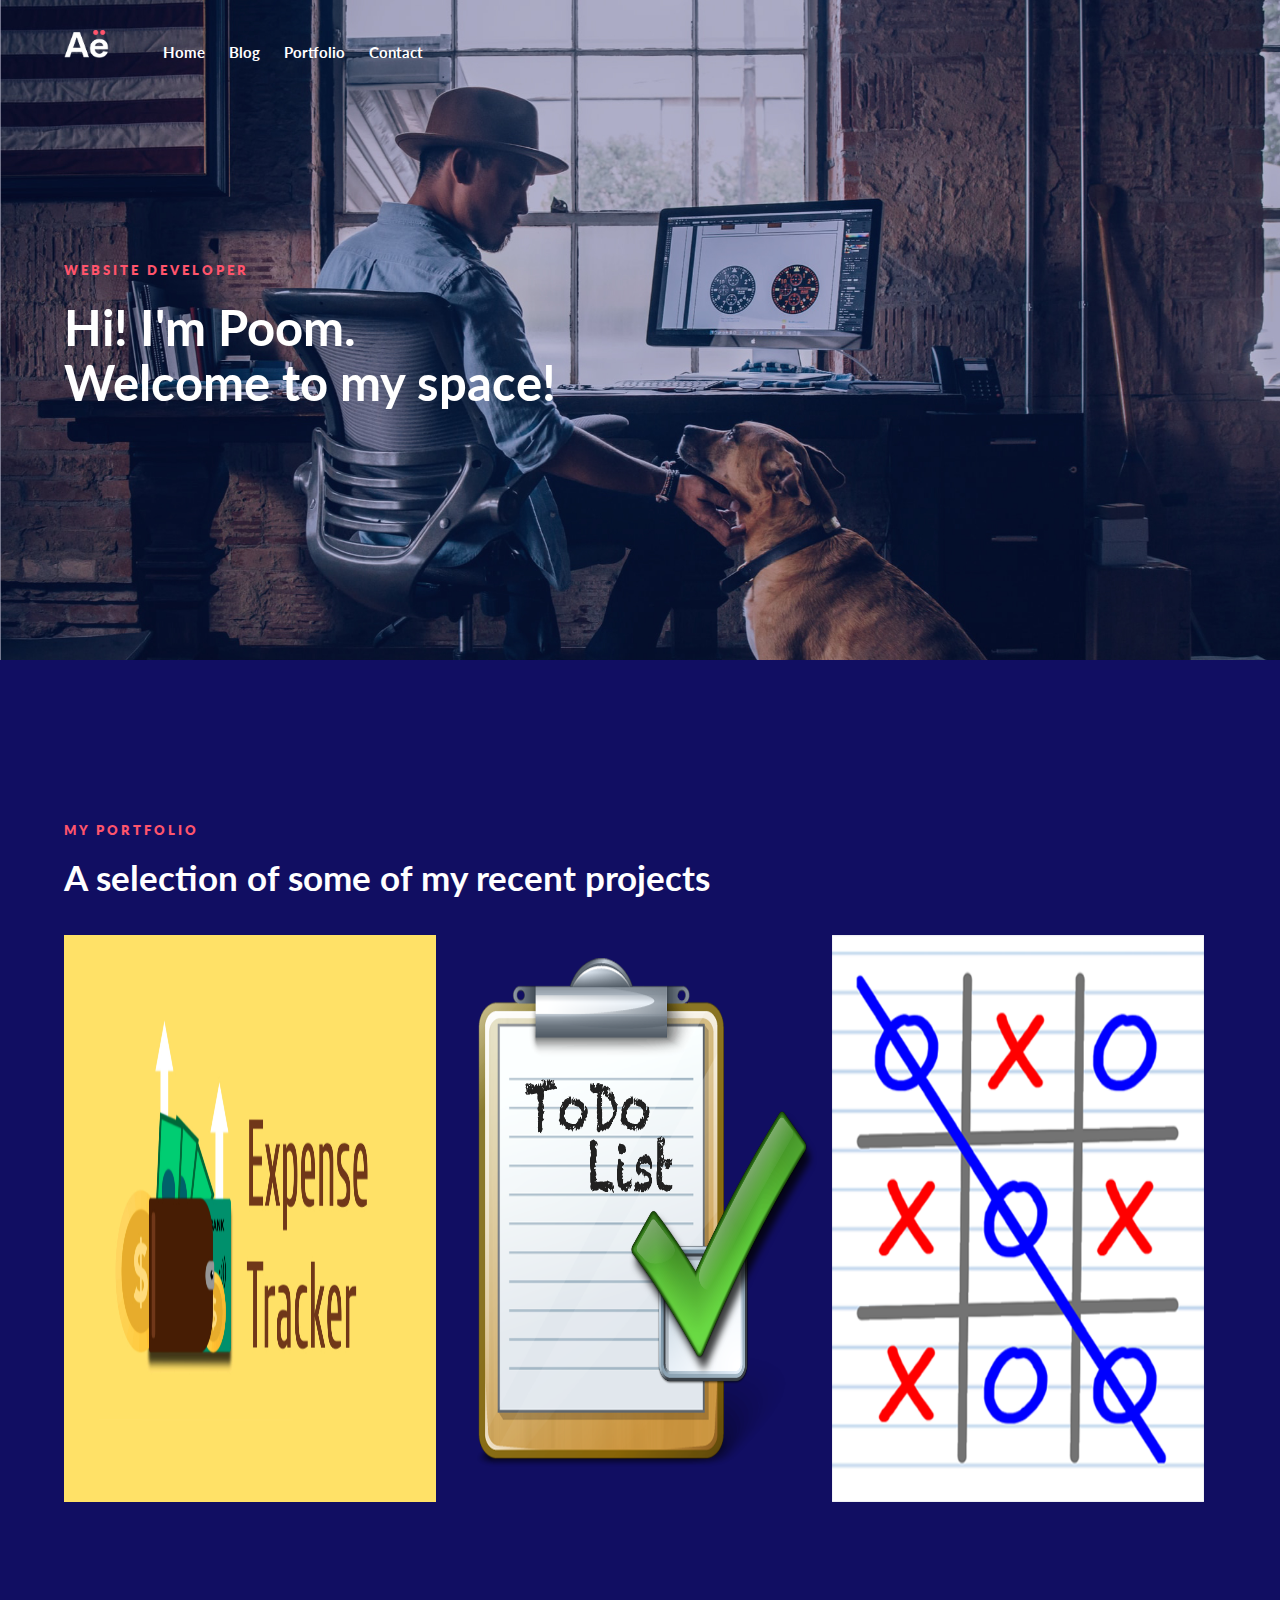
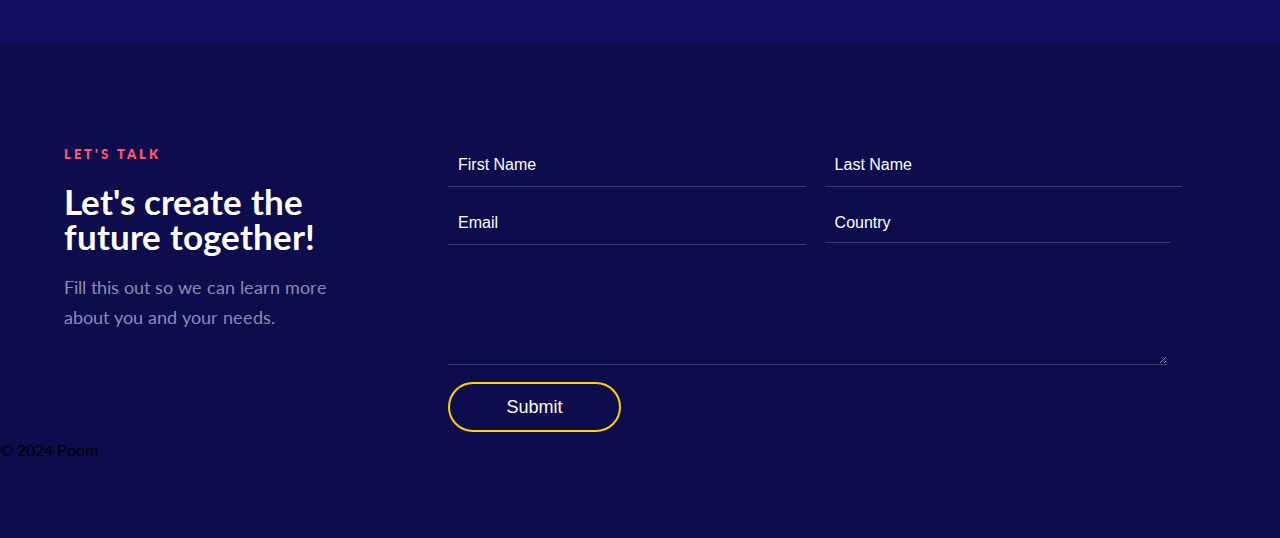
<file: my-blog/index.html>
<!doctype html>
<html lang="en">
<head>
<meta charset="utf-8">
<meta name="viewport" content="width=device-width, initial-scale=1, shrink-to-fit=no">
<meta http-equiv="X-UA-Compatible" content="IE=edge">
<title>Poom' Website</title>
<link href="assets/css/main.css" rel="stylesheet" type="text/css">
</head>

<body>
<header>
	<div class="section-wrap">
	  <div id="header-logo">
	    <img src="assets/images/logo-light.png" width="45" height="28" alt="Logo"/> </div>
  <div id="header-nav">
    <ul>
        <li><a href="index.html">Home</a></li>
        <li><a href="blog/blog.html">Blog</a></li>
        <li><a href="index.html#portfolio">Portfolio</a></li>
        <li><a href="index.html#contact">Contact</a></li>
      </ul>
  </div>
	</div>
</header>
<main>
  <section id="portfolio">
	<div class="section-wrap">
		<h3>WEBSITE DEVELOPER</h3>
		<h1>Hi! I'm Poom.<br>Welcome to my space!</h1>
	  </div>
  </section>
  <section id="work">
    <div class="section-wrap">
		<h3>MY PORTFOLIO</h3>
	  <h2>A selection of some of my recent projects</h2>
		
	  <div class="flex-grid" id="work-container">
	    <div class="col"><a href="Expense Tracker/index.html"><img src="assets/images/expense tracker.png" width="372" height="567" alt=""/></a>
		  </div>
	    <div class="col"> <a href="To Do List/index.html"> <img src="assets/images/to do list.png" width="372" height="567" alt=""/> </a> </div>
	    <div class="col"> <a href="Tic ta toe/index.html"> <img src="assets/images/tic tac toe.png" width="372" height="567" alt=""/></a></div>
      </div>
    </div>
  </section>
</main>
<footer>
	<section id="contact">
	  <div class="section-wrap flex-grid">
	    <div class="col">
			<h3 class="footer-text">Let's talk</h3>
			<h2 class="footer-text">Let's create the future together!</h2>
		  <p class="footer-text">Fill this out so we can learn more about you and your needs.</p>
	    </div>
	    <div class="col-2" id="contact-form">
			<form name="contact-form" novalidate>
			  <div class="footer-row">
				  <input name="first-name" type="text" required="required" id="first-name" placeholder="First Name">
				  <div class="form-error" id="name-error">Name Required</div>
				  <input name="last-name" type="text" required="required" id="last-name" placeholder="Last Name">
				  <div class="form-error" id="surname-error">Last Name Required</div>
				</div>
			  <div class="footer-row">
				  <input name="email" type="email" required="required" id="email" placeholder="Email">
				  <div class="form-error" id="email-error">Email Required</div>
				  <select name="country" id="country">
					  <option  value="country">Country</option>
					  <option value="malta">Malta</option>
					  <option value="france">France</option>
					  <option value="spain">Spain</option>
					  <option value="germany">Germany</option>
					  <option value="other">Other</option>
				  </select>
		      </div>
			  <div class="footer-row">
				  <textarea name="message" cols="30" rows="5" required="required" id="message"></textarea>
				  <div class="form-error" id="message-error">Message Required</div>
			  </div>
			  <div class="footer-row">
				  <button type="submit" id="submit">
				  Submit
				  </button>
		      </div>
				
            </form>
	    </div>
      </div>
    </section>
&copy; 2024 Poom
	<script type="text/javascript" src="assets/js/home.js"></script>
	</footer>
</body>
</html>
</file>
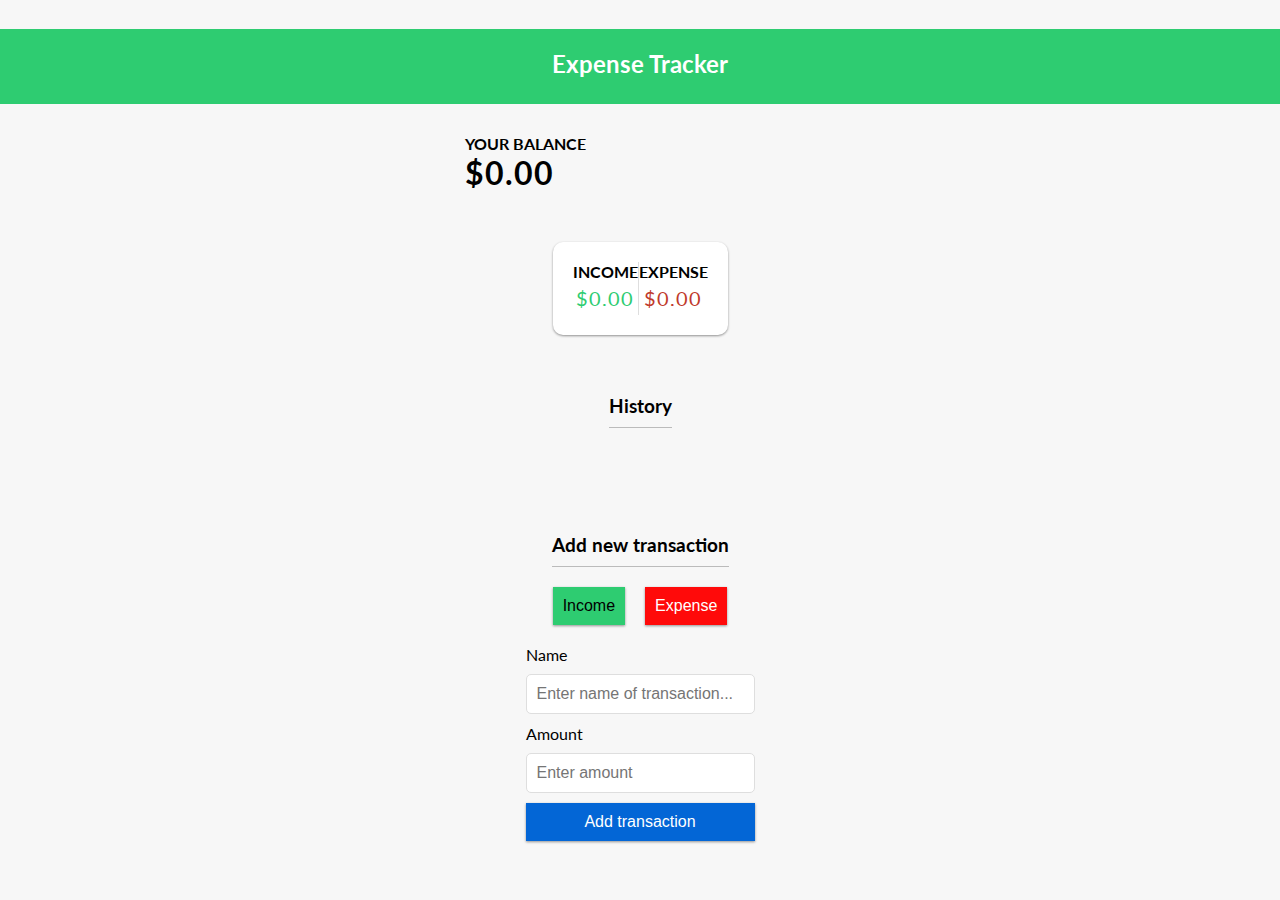
<file: my-blog/Expense Tracker/index.html>
<!DOCTYPE html>
<html lang="en">
<head>
    <meta charset="UTF-8">
    <meta name="viewport" content="width=device-width, initial-scale=1.0">
    <link rel="stylesheet" href="style.css">
    <title>Expense Tracker</title>
</head>
<body>
    <header>
        <h2>Expense Tracker</h2>
    </header>

    <div class="container">
        <h4>Your Balance</h4>
        <h1 id="balance">$0.00</h1>
    </div>

    <div class="inc-exp-container">
        <div>
            <h4>Income</h4>
            <p id="money-plus" class="money plus">+$0.00</p>
        </div>
        <div>
            <h4>Expense</h4>
            <p id="money-minus" class="money minus">-$0.00</p>
        </div>
    </div>

    <h3>History</h3>
    <ul id="list" class="list">
        <!-- List of income and expense-->
    </ul>

    <h3>Add new transaction</h3>

    <div class="selectType">
        <button class="Income selected" >Income</button>
        <button class="Expense">Expense</button>
    </div>

    <form id="form">
        <div class="form-control">
            <label for="text">Name</label>
            <input type="text" id="text" placeholder="Enter name of transaction...">
        </div>
        <div class="form-control">
            <label for="amount">Amount</label>
            <input type="number" id="amount" placeholder="Enter amount" value="">
        </div>
        <button type="submit" class="btn">Add transaction</button>
    </form>

    <script src="script.js"></script>
</body>
</html>
</file>
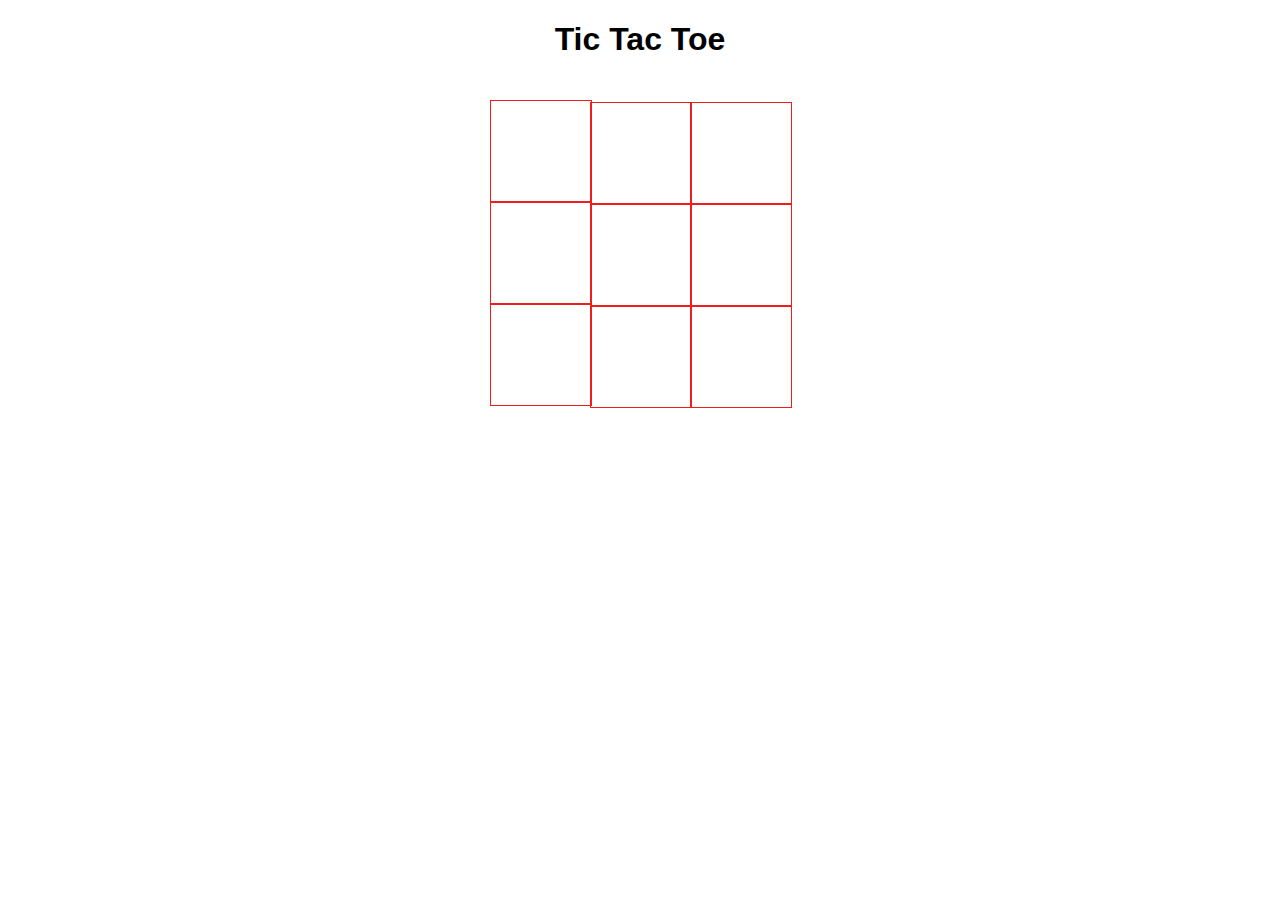
<file: my-blog/Tic ta toe/index.html>
<!DOCTYPE html>
<html lang="en">
<head>
<meta charset="UTF-8">
<meta name="viewport" content="width=device-width, initial-scale=1.0">
<title>Tic Tac Toe</title>
<link rel="stylesheet" href="style.css">
</head>
<body>
    <h1>Tic Tac Toe</h1>
    <div class="board">
        <div class="col1">
            <div class="cell" data-index="0"></div>
            <div class="cell" data-index="1"></div>
            <div class="cell" data-index="2"></div>
        </div>
        <div class="col2">
            <div class="cell" data-index="3"></div>
            <div class="cell" data-index="4"></div>
            <div class="cell" data-index="5"></div>
        </div>
        <div class="col3">
            <div class="cell" data-index="6"></div>
            <div class="cell" data-index="7"></div>
            <div class="cell" data-index="8"></div></div>
        
    </div>

    <script src="script.js"></script>

</body>
</html>
</file>
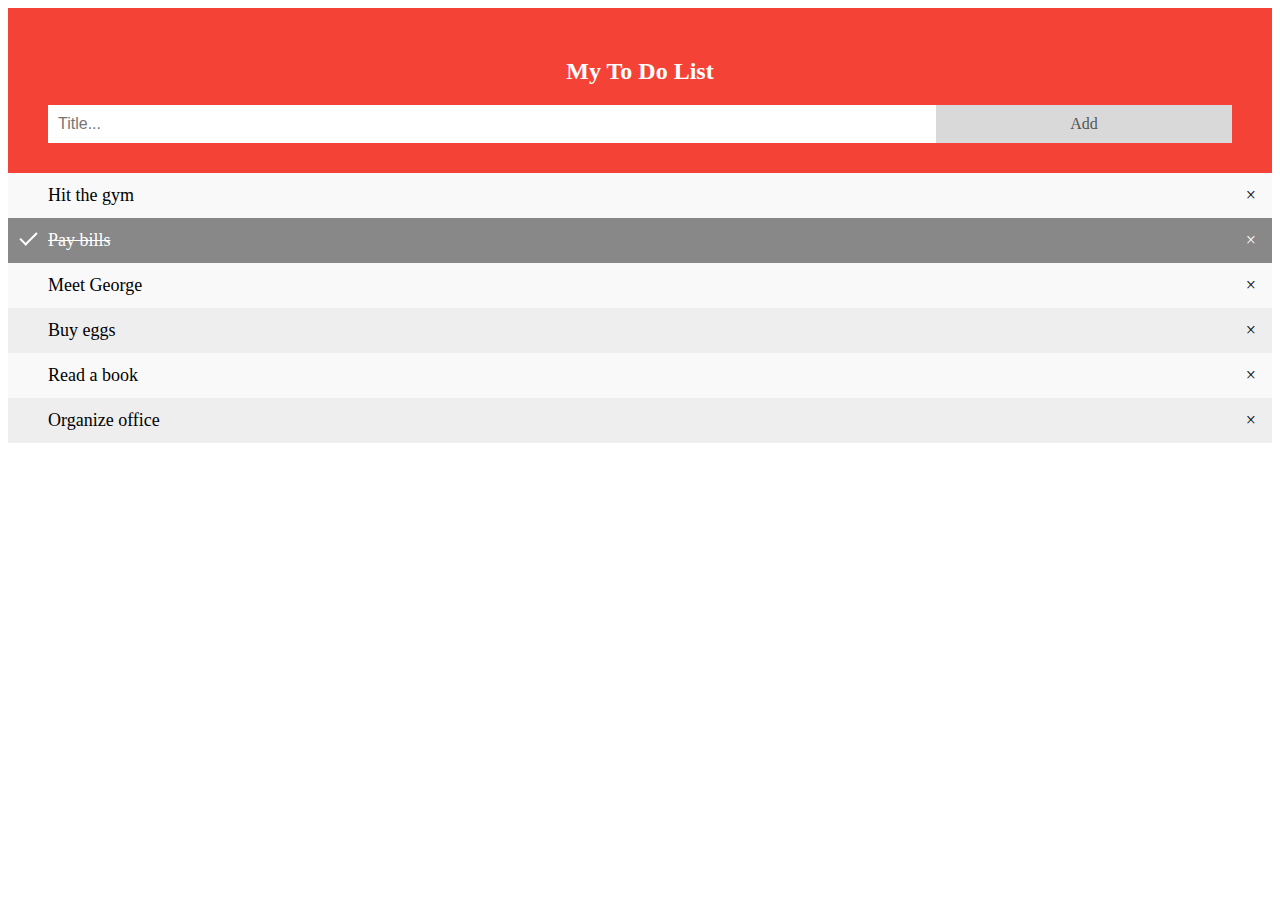
<file: my-blog/To Do List/index.html>
<!DOCTYPE html>
<html lang="en">
<head>
    <meta charset="UTF-8">
    <meta name="viewport" content="width=device-width, initial-scale=1.0">
    <title>To Do List</title>
    <link rel="stylesheet" href="style.css">
</head>
<body>
    <div id="myDIV" class="header">
        <h2>My To Do List</h2>
        <input type="text" id="myInput" placeholder="Title...">
        <span onclick="newElement()" class="addBtn">Add</span>
     </div>
      
      <ul id="myUL">
        <li>Hit the gym</li>
        <li class="checked">Pay bills</li>
        <li>Meet George</li>
        <li>Buy eggs</li>
        <li>Read a book</li>
        <li>Organize office</li>
      </ul>
      <script src="script.js"></script>
</body>
</html>
</file>
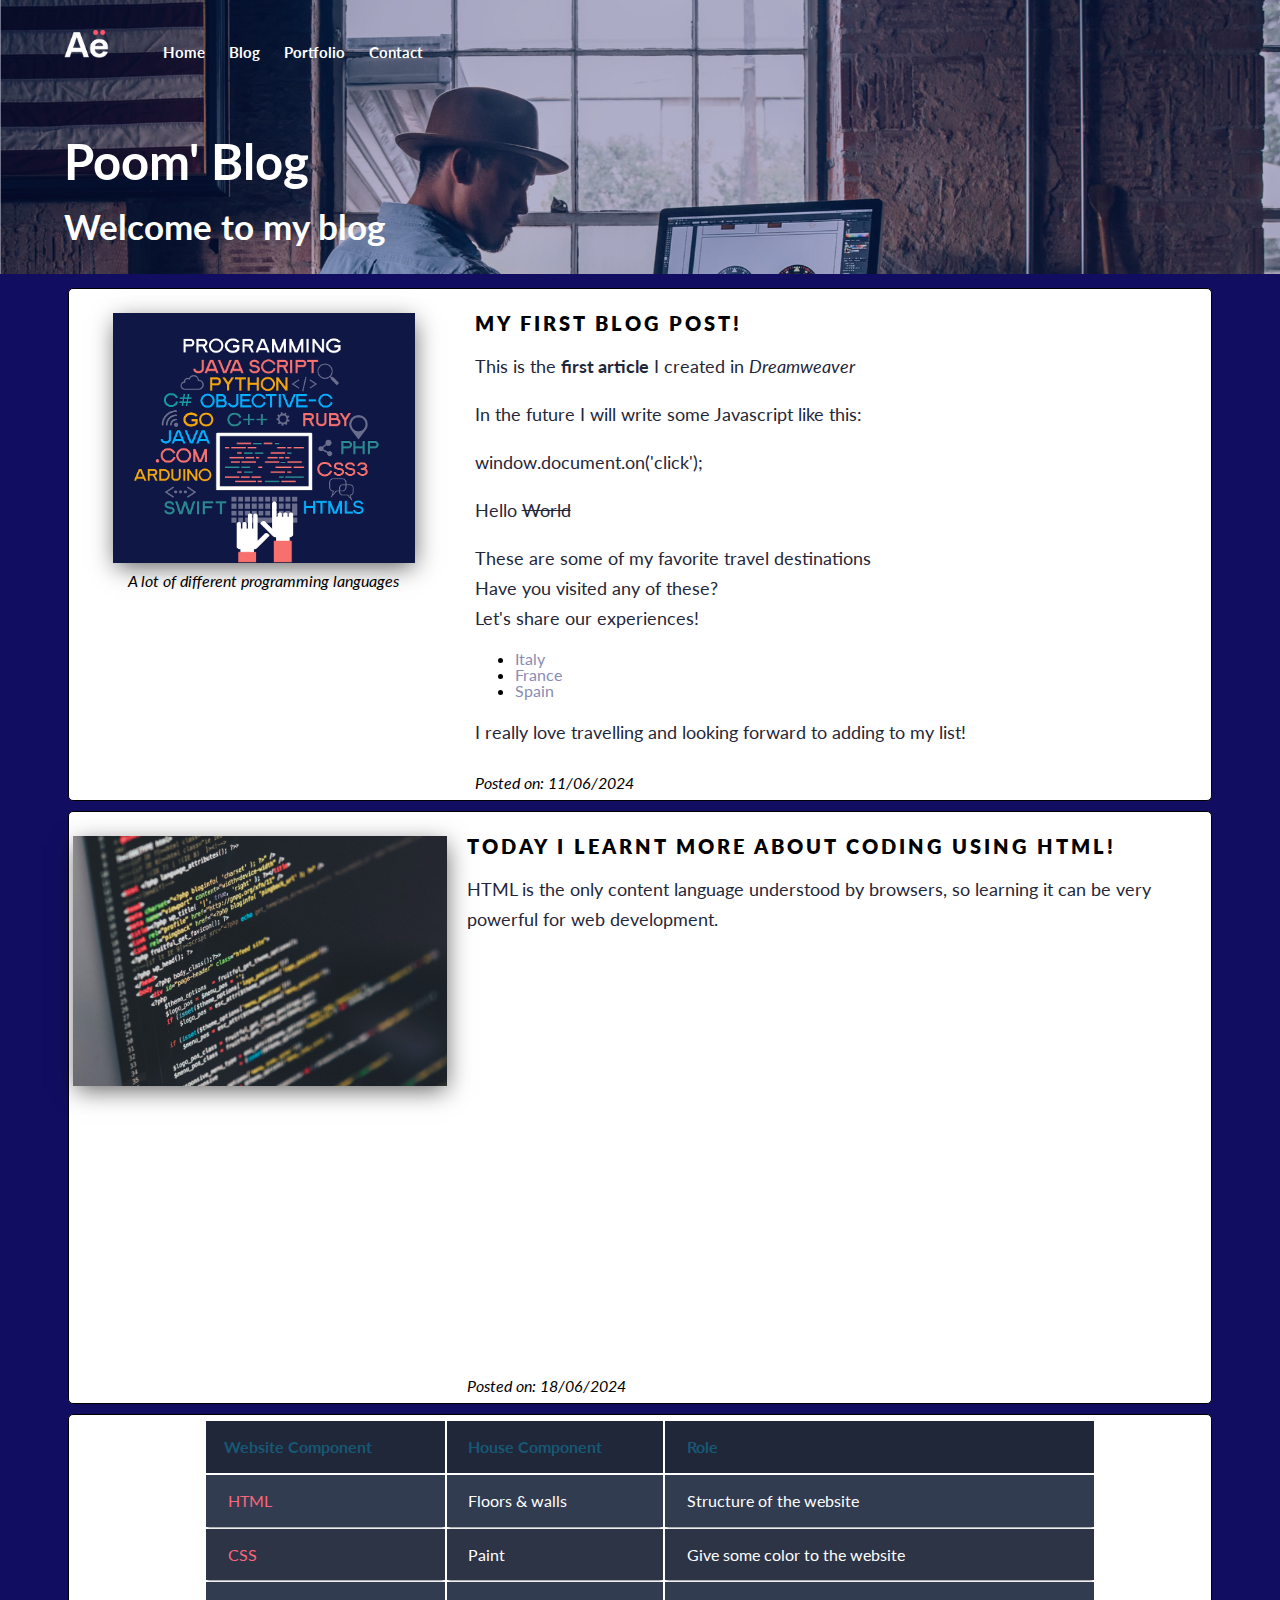
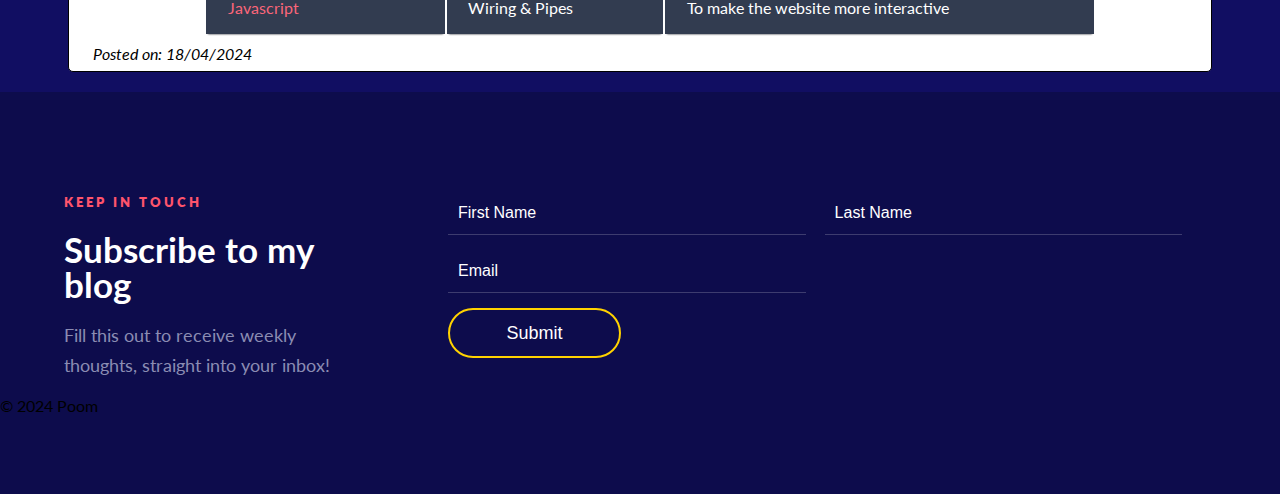
<file: my-blog/blog/blog.html>
<!doctype html>
<html lang="en">
<head>
<meta charset="utf-8">
<meta name="viewport" content="width=device-width, initial-scale=1, shrink-to-fit=no">
<meta http-equiv="X-UA-Compatible" content="IE=edge">
<title>Poom' Blog</title>
<link href="../assets/css/main.css" rel="stylesheet" type="text/css">
<link href="../assets/css/blog.css" rel="stylesheet" type="text/css">
</head>
<body>
<header>
	<div class="section-wrap">
	  <div id="header-logo">
	    <img src="../assets/images/logo-light.png" width="45" height="28" alt="Logo"/> </div>
  <div id="header-nav">
    <ul>
        <li><a href="../index.html">Home</a></li>
        <li><a href="blog.html">Blog</a></li>
        <li><a href="../index.html#portfolio">Portfolio</a></li>
        <li><a href="../index.html#contact">Contact</a></li>
      </ul>
  </div>
	</div>
</header>
<main>
  <section id="portfolio">
    <div class="section-wrap">
      <h1>Poom' Blog</h1>
      <h2>Welcome to my blog</h2>
    </div>
  </section>
  <section id="blog">
    <div class="section-wrap">
      <article>
		  <div class="article-image">
		  <figure><img src="../assets/images/blog/programming.jpg" width="900" height="745" alt="Programming"/>
				<figcaption>A lot of different programming languages</figcaption>
			  </figure>
		  </div>
        <div class="article-content">
          <main>
            <h4>My first blog post!</h4>
            <p>This is the <strong>first article</strong> I created in <em>Dreamweaver</em></p>
            <p>In the future I will write some Javascript like this:</p>
            <p>
		  	window.document.on('click');
		  	</p>
            <p>Hello <del>World</del></p>
            <p>These are some of my favorite travel destinations <br>
              Have you visited any of these? <br>
              Let's share our experiences! </p>
            <ul>
              <li><a href="https://en.wikipedia.org/wiki/Italy" target="_blank">Italy</a></li>
              <li><a href="https://en.wikipedia.org/wiki/France" target="_blank">France</a></li>
              <li><a href="https://en.wikipedia.org/wiki/Spain" target="_blank">Spain</a></li>
            </ul>
            <p>I really love travelling and looking forward to adding to my list!</p>
          </main>
          <footer>Posted on: 11/06/2024</footer>
        </div>
      </article>
      <article>
		  <div class="article-image">
			  <img src="../assets/images/blog/coding.jpg" width="1920" height="1282" alt="Coding"/>
		  </div>
        <div class="article-content">
          <main>
            <h4>Today I learnt more about coding using HTML!</h4>
            <p> HTML is the only content language understood by browsers, so learning it can be very powerful for web development. </p>
            <div class="video-container">
              <iframe width="560" height="315" src="https://www.youtube.com/embed/yFcDHCOAue0?si=NjO_BUcQKlm6c7gL" title="Coding Video" frameborder="0" allow="accelerometer; autoplay; clipboard-write; encrypted-media; gyroscope; picture-in-picture; web-share" referrerpolicy="strict-origin-when-cross-origin" allowfullscreen></iframe>
            </div>
          </main>
          <footer>Posted on: 18/06/2024</footer>
        </div>
      </article>
      <article>
        <div class="article-content">
          <main>
            <table class="blog-table">
              <thead>
                <tr>
                  <th scope="col">Website Component&nbsp;</th>
                  <th scope="col">&nbsp;House Component</th>
                  <th scope="col">&nbsp;Role</th>
                </tr>
              </thead>
              <tbody>
                <tr>
                  <td>&nbsp;HTML</td>
                  <td>&nbsp;Floors &amp; walls</td>
                  <td>&nbsp;Structure of the website</td>
                </tr>
                <tr>
                  <td>&nbsp;CSS</td>
                  <td>&nbsp;Paint</td>
                  <td>&nbsp;Give some color to the website</td>
                </tr>
                <tr>
                  <td>&nbsp;Javascript</td>
                  <td>&nbsp;Wiring &amp; Pipes</td>
                  <td>&nbsp;To make the website more interactive&nbsp;&nbsp;</td>
                </tr>
              </tbody>
            </table>
          </main>
          <footer>Posted on: 18/04/2024</footer>
        </div>
      </article>
	  </div>
  </section>
</main>
<footer>
	<section id="contact">
	  <div class="section-wrap flex-grid">
	    <div class="col">
			<h3 class="footer-text">Keep in touch</h3>
			<h2 class="footer-text">Subscribe to my blog</h2>
		  <p class="footer-text">Fill this out to receive weekly thoughts, straight into your inbox!</p>
	    </div>
	    <div class="col-2" id="footer-form">
			<form name="subscribe-form" novalidate>
			  <div class="footer-row">
				  <input name="first-name" type="text" required="required" id="first-name" placeholder="First Name">
				  <div class="form-error" id="name-error">Name Required</div>
				  <input name="last-name" type="text" required="required" id="last-name" placeholder="Last Name">
				  <div class="form-error" id="surname-error">Last Name Required</div>
				</div>
			  <div class="footer-row">
				  <input name="email" type="email" required="required" id="email" placeholder="Email">
				  <div class="form-error" id="email-error">Email Required</div>
		      </div>
			  <div class="footer-row">
				  <button type="submit" id="submit">
				  Submit
				  </button>
		      </div>
				
            </form>
	    </div>
      </div>
    </section>
&copy; 2024 Poom
	<script type="text/javascript" src="../assets/js/blog.js"></script>
</footer>
</body>
</html>
</file>
<file: my-blog/assets/css/main.css>
@import url('https://fonts.googleapis.com/css2?family=Lato:ital,wght@0,400;0,700;1,400;1,700&display=swap');

html {
	font-size: 100%;
}

html, body {
	max-width: 100%;
	overflow-x: hidden;
}

body {
    font-size: 16px;
    font-family: 'Lato', sans-serif;
    font-weight: 400;
    margin: 0;
    line-height: 16px;
	-webkit-font-smoothing: antialiased;
	-moz-osx-font-smoothing: grayscale;
}

h1 {
    font-size: 49px;
    font-family: 'Lato', sans-serif;
    font-weight: 700;
    line-height: 55px;
    margin-top: 20px;
    margin-bottom: 10px;
}
h2 {
    font-size: 35px;
    font-family: 'Lato', sans-serif;
    font-weight: 700;
    line-height: 35px;
    margin-top: 20px;
    margin-bottom: 10px;
}h3 {
    font-size: 13px;
    font-family: 'Lato', sans-serif;
    font-weight: 800;
    line-height: 20px;
    letter-spacing: 3px;
    text-transform: uppercase;
    margin-top: 20px;
    margin-bottom: 10px;
    color: #ff546c;
}
p {
    font-size: 18px;
    font-family: 'Lato', sans-serif;
    font-weight: 400;
    line-height: 30px;
    color: #8b8cb3;
}
#header-nav ul {
    margin: 0px;
}
#header-nav li {
    padding: 0px 10px;
    margin-bottom: 0px;
    list-style: none;
    display: inline-block;
    font-family: 'Lato', sans-serif;
    position: relative;
}
#header-nav li a {
    text-decoration: none;
    font-size: 15px;
    font-weight: 700;
    font-family: 'Lato', sans-serif;
    color: #fff;
}
#header-nav li a:hover {
    cursor: pointer;
    font-weight: 700;
    color: #ffd200;
}
header {
    width: 100%;
    position: absolute;
    top: 0;
    left: 0;
    z-index: 99999;
}
.section-wrap {
    padding: 0px 24px;
    margin: 0 auto;
    width: 90%;
}
#header-logo, #header-nav {
    display: inline-block;
    padding: 30px 0px;
    height: auto;
}
#portfolio {
    display: inline-block;
    padding: 240px 0px;
    width: 100%;
    background-color: #0d0c4c;
    background-image: url(../images/photo.jpg);
	background-size: cover;
}
#work {
    display: inline-block;
    padding: 140px 0px;
    width: 100%;
    background-color: #110e62;
}
#work z {
    max-width: 100%;
    -webkit-box-shadow: 1px 5px 8px 2px #0d0c4c;
	-moz-box-shadow: 1px 5px 8px 2px #0d0c4c;
    box-shadow: 1px 5px 8px 2px #0d0c4c;
	transition: all 0.4s ease-in-out; 
}

#work-container {
    display: inline-block;
    width: 100%;
    margin-top: 40px;
}
#work-container a {
    text-decoration: none;
}
footer {
    display: inline-block;
    padding: 80px 0px;
    width: 100%;
    background-color: #0d0c4c;
}
.footer-text {
    padding-right: 30%;
}
.footer-row {
    display: inline-block;
    width: 100%;
}
.footer-row input,
.footer-row textarea,
.footer-row select {
    display: inline-block;
    margin: 0px 15px 15px 0;
    width: 45%;
    border-radius: 0px;
    padding-left: 10px;
    background: none;
    height: 40px;
    border-left: none;
    border-right: none;
    border-top: none;
    border-bottom: 1px solid rgba(255,255,255, 0.2);
    font-size: 16px;
    color: #fff;
}
.footer-row textarea {
    width: 92%;
    height: 100px;
}
.footer-row select {
    border-radius: 0px;
	-webkit-appearance: none;
	-webkit-border-radius: 0px;
	background-color: #0d0c4c;
}
.footer-row button {
    font-size: 18px;
    font-weight: 400;
    border: 2px solid #FFD200;
    background: none;
    cursor: pointer;
    height: 50px;
    border-radius: 50px;
    width: 22.5%;
    color: #fff;
}
.footer-row button:hover {
    border-left: none;
    border-right: none;
    border-bottom: none;
    border-top: none;
    background-color: #ffd200;
    color: #000;
}
#portfolio h1,
#portfolio h2 {
    color: #fff;
}
#work h2 {
    color: rgb(255,255,255);
}
#contact h2 {
    color: #fff;
}
.footer-row input::placeholder {
	color: #fff;
}
#work img:hover {
	-webkit-transform: scale(1.05);
    transform: scale(1.05);
    transform-origin: 50% 50%;
	transition: all 0.4s ease-in-out; 
}
#work .flex-grid {
    display: flex;
}
#work .flex-grid .col {
    flex: 1;
}
#contact .flex-grid {
    display: flex;
}
#contact .flex-grid .col {
    flex: 1;
}
#contact .flex-grid .col-2 {
    flex: 2;
    margin-top: 20px;
    margin-bottom: 10px;
}

.footer-row .form-error {
	display: inline-block;
	color: #fff;
	font-style: italic;
}

.footer-row .input-error {
	border-color: red;
}

@media (max-width: 800px) {
	#work .flex-grid {
		flex-direction: column;
	}
	
	#work .flex-grid .col {
		flex: 0;
	}
}
</file>
<file: my-blog/Expense Tracker/style.css>
@import url('https://fonts.googleapis.com/css?family=Lato&display=swap');

:root {
  --box-shadow: 0 1px 3px rgba(0, 0, 0, 0.20), 0 1px 2px rgba(0, 0, 0, 0.24);
}

* {
  box-sizing: border-box;
}

body {
  background-color: #f7f7f7;
  display: flex;
  flex-direction: column;
  align-items: center;
  justify-content: center;
  min-height: 100vh;
  margin: 0;
  font-family: 'Lato', sans-serif;
}

header {
  background-color: #2ecc71;
  color: #FFFFFF;
  text-align: center;
  height: 75px;
  width: 100%;
}

.container {
  margin: 30px auto;
  width: 350px;
}

h1 {
  letter-spacing: 1px;
  margin: 0;
}

h3 {
  border-bottom: 1px solid #bbb;
  padding-bottom: 10px;
  margin: 40px 0 10px;
}

h4 {
  margin: 0;
  text-transform: uppercase;
}

.inc-exp-container {
  background-color: #fff;
  border-radius: 10px;
  box-shadow: var(--box-shadow);
  padding: 20px;
  display: flex;
  justify-content: space-between;
  margin: 20px 0;
}

.inc-exp-container > div {
  flex: 1;
  text-align: center;
}

.inc-exp-container > div:first-of-type {
  border-right: 1px solid #dedede;
}

.money {
  font-size: 20px;
  letter-spacing: 1px;
  margin: 5px 0;
}

.money.plus {
  color: #2ecc71;
}

.money.minus {
  color: #c0392b;
}

label {
  display: inline-block;
  margin: 10px 0;
}

input[type='text'],
input[type='number'] {
  border: 1px solid #dedede;
  border-radius: 5px;
  display: block;
  font-size: 16px;
  padding: 10px;
  width: 100%;
}
.selectType{
    background: transparent;
    display: flex;
    justify-content: space-between;

}
.Income{
    cursor: pointer;
    box-shadow: var(--box-shadow);
    color: #fff;
    border: 0;
    display: block;
    font-size: 16px;
    margin:10px 10px 10px;
    padding: 10px;
    width: 100%;
    justify-content: space-between;
    background-color: #2ecc71;

}
.Expense{
    cursor: pointer;
    box-shadow: var(--box-shadow);
    color: #fff;
    border: 0;
    display: block;
    font-size: 16px;
    margin:10px 10px 10px;
    padding: 10px;
    width: 100%;
    justify-content: space-between;
    background: #ff0a0a;

}

.selected {
color: rgb(0, 0, 0);
}



.btn {
  cursor: pointer;
  background-color: #0366D6;
  box-shadow: var(--box-shadow);
  color: #fff;
  border: 0;
  display: block;
  font-size: 16px;
  margin: 10px 0 30px;
  padding: 10px;
  width: 100%;
}

.btn:hover{
    box-shadow: var(--box-shadow);
    color: red;
}
.btn:focus,
.delete-btn:focus {
  outline: 10;
}

.list {
  list-style-type: none;
  padding: 0;
  margin-bottom: 40px;
}

.list li {
  background-color: #fff;
  box-shadow: var(--box-shadow);
  color: #333;
  display: flex;
  justify-content: space-between;
  position: relative;
  padding: 10px;
  margin: 10px 0;
}

.list li.plus {
  border-right: 5px solid #2ecc71;
}

.list li.minus {
  border-right: 5px solid #c0392b;
}

.delete-btn {
  cursor: pointer;
  background-color: #e74c3c;
  border: 0;
  color: #fff;
  font-size: 20px;
  line-height: 20px;
  padding: 2px 5px;
  position: absolute;
  top: 50%;
  left: 0;
  transform: translate(-100%, -50%);
  opacity: 0;
  transition: opacity 0.3s ease;
}

.list li:hover .delete-btn {
  opacity: 1;
}
</file>
<file: my-blog/Tic ta toe/style.css>
body {
    font-family: Arial, sans-serif;
    text-align: center;
}
.board {
    display: inline-block;
    margin-top: 20px;
    width: 300px;
    height: 300px;
}
.cell {
    width: 100px;
    height: 100px;
    border: 1px solid rgb(241, 28, 28);
    font-size: 36px;
    line-height: 100px;
    cursor: pointer;
}
.col2{
    position: relative;
    top: -304px;
    left: 100px;
    width: 100px;
    height: 300px;

}
.col3{
    position: relative;
    top: -604px;
    left: 200px;
    width: 100px;
    height: 300px;

}
</file>
<file: my-blog/To Do List/style.css>
/* Include the padding and border in an element's total width and height */
* {
    box-sizing: border-box;
  }
  
  /* Remove margins and padding from the list */
  ul {
    margin: 0;
    padding: 0;
  }
  
  /* Style the list items */
  ul li {
    cursor: pointer;
    position: relative;
    padding: 12px 8px 12px 40px;
    background: #eee;
    font-size: 18px;
    transition: 0.2s;
  
    /* make the list items unselectable */
    -webkit-user-select: none;
    -moz-user-select: none;
    -ms-user-select: none;
    user-select: none;
  }
  
  /* Set all odd list items to a different color (zebra-stripes) */
  ul li:nth-child(odd) {
    background: #f9f9f9;
  }
  
  /* Darker background-color on hover */
  ul li:hover {
    background: #ddd;
  }
  
  /* When clicked on, add a background color and strike out text */
  ul li.checked {
    background: #888;
    color: #fff;
    text-decoration: line-through;
  }
  
  /* Add a "checked" mark when clicked on */
  ul li.checked::before {
    content: '';
    position: absolute;
    border-color: #fff;
    border-style: solid;
    border-width: 0 2px 2px 0;
    top: 10px;
    left: 16px;
    transform: rotate(45deg);
    height: 15px;
    width: 7px;
  }
  
  /* Style the close button */
  .close {
    position: absolute;
    right: 0;
    top: 0;
    padding: 12px 16px 12px 16px;
  }
  
  .close:hover {
    background-color: #f44336;
    color: white;
  }
  
  /* Style the header */
  .header {
    background-color: #f44336;
    padding: 30px 40px;
    color: white;
    text-align: center;
  }
  
  /* Clear floats after the header */
  .header:after {
    content: "";
    display: table;
    clear: both;
  }
  
  /* Style the input */
  input {
    margin: 0;
    border: none;
    border-radius: 0;
    width: 75%;
    padding: 10px;
    float: left;
    font-size: 16px;
  }
  
  /* Style the "Add" button */
  .addBtn {
    padding: 10px;
    width: 25%;
    background: #d9d9d9;
    color: #555;
    float: left;
    text-align: center;
    font-size: 16px;
    cursor: pointer;
    transition: 0.3s;
    border-radius: 0;
  }
  
  .addBtn:hover {
    background-color: #bbb;
  }
</file>
<file: my-blog/assets/css/blog.css>
#blog {
    padding-top: 10px;
    padding-right: 4px;
    padding-left: 4px;
    padding-bottom: 10px;
    background-color: #110e62;
}
.blog-table th {
    font-weight: bold;
    font-size: 1em;
    text-align: left;
}

article {
    border-radius: 5px;
    padding: 4px;
    margin: 4px 0 10px;
    border: 1px solid;
    background-color: #fff;
    display: flex;	
}

article p {
	color: #1F2739;
}

article a {
	font-family: "Lato", sans-serif;
	font-size: 16px;
	line-height: 16px;
	font-weight: 400;
	text-decoration: none;
	color: #8b8cb3;
}

article img {
    width: auto;
    margin: 10px auto;
    height: 250px;
    display: block;
}
article .article-content {
    margin-top: 0;
    margin-right: 0;
    margin-left: 20px;
    margin-bottom: 0 0 0 20px;
    flex: 4 1 65%;
}
h4 {
    font-family: 'Lato', sans-serif;
	font-size: 20px;
	font-weight: 800;
	line-height: 20px;
	letter-spacing: 3px;
	text-transform: uppercase;
	margin-top: 20px;
	margin-bottom: 10px;
}
#portfolio {
    padding: 114px 0px 20px 0px;
}
.blog-table {
    text-align: left;
    overflow: hidden;
    margin: 0 auto;
    width: 80%;
    padding: 0 0 0 0;
    display: table;
}
.blog-table th {
    font-weight: bold;
    font-size: 1em;
    text-align: left;
    color: #185875;
    background-color: #1f2739;
}
.blog-table td {
    font-weight: normal;
    font-size: 1em;
    color: #fff;
    -webkit-box-shadow: 0 2px 2px -2px #0e1119;
    box-shadow: 0 2px 2px -2px #0e1119;
	transition-delay: 0s;
	transition-duration: 0.4s;
	transition-property: all;
	transition-timing-function: linear;
}
.blog-table td, .blog-table th {
    padding-left: 2%;
    padding-top: 2%;
    padding-bottom: 2%;
}
.blog-table td:hover {
    font-weight: bold;
    background-color: #fff842;
    color: #403e10;
    box-shadow: #7f7c21 -1px 1px, #7f7c21 -2px 2px, #7f7c21 -3px 3px, #7f7c21 -4px 4px, #7f7c21 -5px 5px, #7f7c21 -6px 6px;
    transform: translate3d(6px, -6px, 0);
	transition-delay: 0s;
	transition-duration: 0.4s;
	transition-property: all;
	transition-timing-function: linear;
}
.blog-table tr:nth-child(even) {
    background-color: #2C3446;
}
.blog-table tr:nth-child(odd) {
    background-color: #323C50;
}
.blog-table td:first-child {
    color: #fb667a;
}
.blog-table tr:hover {
    background-color: #464a52;
    -webkit-box-shadow: 0 6px 6px -6px #0e1119;
    box-shadow: 0 6px 6px -6px #0e1119;
}
article figure img {
    margin-left: auto;
    margin-right: auto;
    display: block;
    width: auto;
    height: 250px;
}
article figure figcaption {
    font-style: italic;
    text-align: center;
    margin-top: 10px;
}
article .video-container {
    position: relative;
    padding-top: 56.25%;
}
article .article-content iframe[src*=youtube] {
    width: 100%;
    height: 100%;
    position: absolute;
    top: 0;
    left: 0;
}
article .article-image {
    align-self: start;
    flex: 1 0 30%;
}
article footer {
    background-color: #fff;
    padding: 10px 0px 5px 0;
    font-style: italic;
}

@media (max-width: 800px) {
	article {
		flex-direction: column;
	}
	
	.blog-table td:nth-child(2),
	.blog-table th:nth-child(2){
		display: none;
	}
}

@media (min-width: 801px) {
	.article-image img {
		box-shadow: 1px 6px 23px -2px rgba(0,0,0,0.62);
		-moz-box-shadow: 1px 6px 23px -2px rgba(0,0,0,0.62);
		-webkit-box-shadow: 1px 6px 23px -2px rgba(0,0,0,0.62);
		margin-top: 20px;
	}
}
</file>
